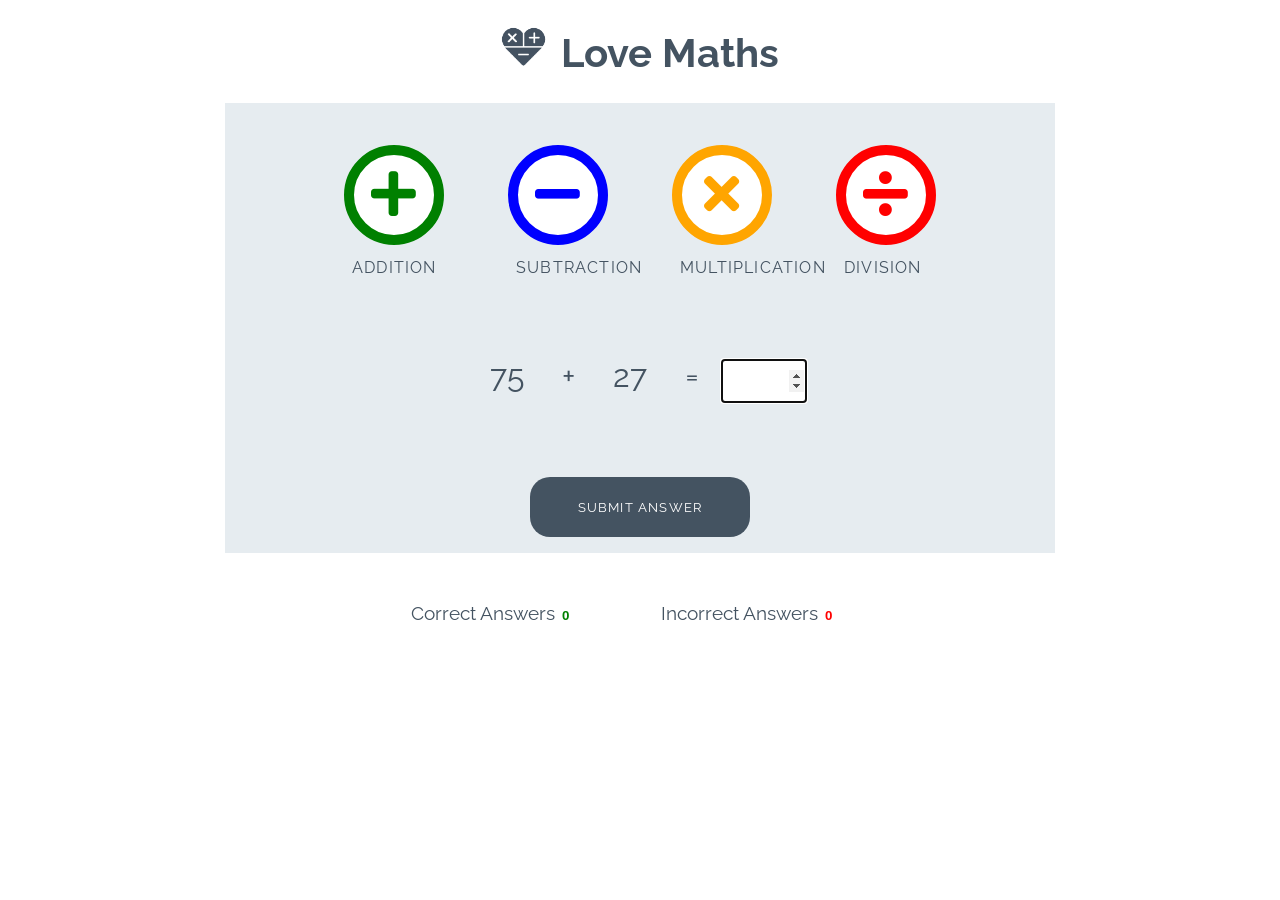
<file: index.html>
<!DOCTYPE html>
<html lang="en">
<head>
    <title>Love Maths</title>
    <meta charset="UTF-8">
    <meta name="viewport" content="width=device-width, initial-scale=1.0">

    <link rel="stylesheet" href="https://use.fontawesome.com/releases/v5.7.2/css/all.css"
        integrity="sha384-fnmOCqbTlWIlj8LyTjo7mOUStjsKC4pOpQbqyi7RrhN7udi9RwhKkMHpvLbHG9Sr" crossorigin="anonymous">
    <link href="https://fonts.googleapis.com/css?family=Raleway%7CRighteous" rel="stylesheet">

    <link rel="stylesheet" href="assets/css/style.css">
    <link rel="shortcut icon" href="assets/images/logo.png">
</head>
<body>
    <h1 class="heading">
        <img class="logo" src="assets/images/logo.png" alt="logo">
        Love Maths
    </h1>

    <div class="game-area">
        <div class="controls-area">
            <button data-operation="addition" class="btn btn--big btn--green">
                <i class="fas fa-plus"></i>
            </button>
            <button data-operation="subtraction" class="btn btn--big btn--blue">
                <i class="fas fa-minus"></i>
            </button>
            <button data-operation="multiplication" class="btn btn--big btn--orange">
                <i class="fas fa-times"></i>
            </button>
            <button data-operation="division" class="btn btn--big btn--red">
                <i class="fas fa-divide"></i>
            </button>
        </div>
        <div class="question-area">
            <span id="operand1"></span>
            <span id="operator"></span>
            <span id="operand2"></span>
            <span>=</span>
            <p class="answer-message">Enter Answer:</p>
            <input id="answer-box" type="number">
        </div>
        <button data-operation="submit" class="btn btn--gray">Submit Answer</button>
    </div>

    <div class="score-area">
        <p class="scores">Correct Answers <input id="score" size="4" value="0"></p>
        <p class="scores">Incorrect Answers <input id="incorrect" size="4" value="0"></p>
    </div>

    <script src="assets/js/script.js"></script>
</body>
</html>
</file>
<file: assets/css/style.css>
/* --------- Global style */

body {
    background-color: white;
    font-family: "Raleway", sans-serif;
    color: #445361;
    text-align: center;
}

/* --------- Heading */

.heading {
    text-align: center;
    font-size: 2.5rem;
}

.logo {
    height: 40px;
    padding-right: 5px;
}

/* --------- Game layout */

.game-area {
    background-color: #E6ECF0;
    box-sizing: border-box;
    width: 85%;
    height: 65vh;
    max-height: 450px;
    max-width: 830px;
    margin-left: auto;
    margin-right: auto;
    padding: 1%;
}

.question-area {
    width: 50%;
    font-size: 2rem;
    margin: auto;
    padding: 50px 0;
}

.question-area span {
    padding: 0 15px;
}

.score-area {
    margin: 5px auto;
    width: 60%;
    font-size: 1.2rem;
}

.controls-area {
    width: 85%;
    margin: 30px auto;
}

#score {
    color: green;
    font-weight: bold;
    border: 0;
}

#incorrect {
    color: red;
    font-weight: bold;
    border: 0;
}

.answer-message {
    display: none;
    font-size: 1rem;
}

#answer-box {
    border: none;
    color: #445361;
    display: inline-block;
    height: 40px;
    width: 80px;
    font-size: 1.2rem;
}

.scores {
    display: inline-block;
    padding: 25px;
}

/* --------- Buttons */

.btn {
    width: 220px;
    height: 60px;
    font-family: "Raleway", sans-serif;
    text-transform: uppercase;
    letter-spacing: 1.2px;
    color: white;
}

.btn:focus {
    outline: none;
}

.btn--big {
    padding-top: 10px;
    border-radius: 50%;
    background-color: white;
    border: 10px solid;
    width: 100px;
    height: 100px;
    font-size: 3.2rem;
    margin: 0 30px;
    transition: all 0.5s;
}

.btn--big::after{
    content: attr(data-operation);
    font-size: 1rem;
    color: #445361;
    position: relative;
    left: -0.5em;
}

.btn--blue {
    border-color: blue;
    color: blue;
}

.btn--blue:active,
.btn--blue:hover {
    background-color: darkblue;
    color: white;
}

.btn--orange {
    border-color: orange;
    color: orange;
}

.btn--orange:active,
.btn--orange:hover {
    background-color: darkorange;
    color: white;
}

.btn--red {
    border-color: red;
    color: red;
}

.btn--red:active,
.btn--red:hover {
    background-color: darkred;
    color: white;
}

.btn--green {
    border-color: green;
    color: green;
}

.btn--green:active,
.btn--green:hover {
    background-color: darkgreen;
    color: white;
}

.btn--gray {
    margin-top: 25px;
    background-color: #445361;
    border: 1px transparent;
    border-radius: 20px;
}

.btn--gray:active,
.btn--gray:hover {
    background-color: #0d1013;
}

/* --------- Media queries */

@media (max-width: 414px) {
    .controls-area {
        width: 100%;
    }

    .btn--big {
        margin: 0 10px;
        padding: 5px;
        border: 5px solid;
        width: 50px;
        height: 50px;
        font-size: 1.5rem;
    }

    .btn--big::after {
        font-size: 0.6rem;
        left: -0.7rem;
    }

    .question-area {
        padding: 10% 0;
        width: 100%;
    }

    .question-area span {
        padding: 0;
    }

    .answer-message {
        display: block;
    }

    #answer-box {
        display: block;
        margin: 0 auto;
    }
    .btn--gray {
        margin-top: 0;
    }

    .score-area {
        width: 100%;
    }

    .scores {
        margin: 0.5em auto;
        display: block;
        padding: 5px;
    }

    .heading {
        font-size: 2rem;
    }
}

@media (max-width: 320px) {
    .game-area {
        height: 70vh;
    }

    .controls-area {
        width: 75%;
        margin: 10px auto;
    }

    .btn--big {
        margin: 10px 10px;
    }
    .question-area {
        padding: 10px 0;
    }

}
</file>
